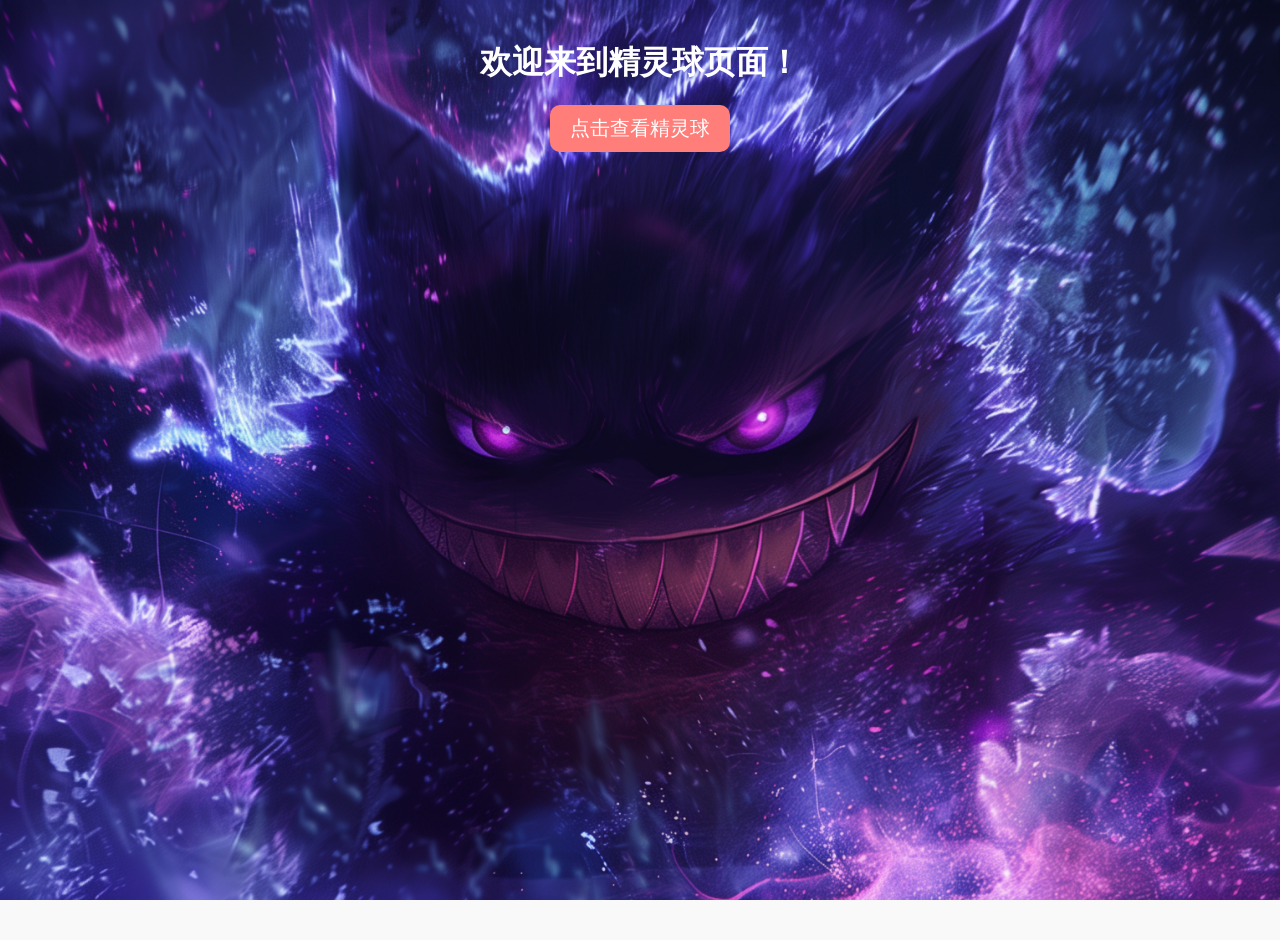
<file: pokeBall.html>
<!DOCTYPE html>
<html lang="zh-CN">
<head>
    <meta charset="UTF-8">
    <meta name="viewport" content="width=device-width, initial-scale=1.0">
    <title>精灵球</title>
    <link rel="stylesheet" href="style.css">
    <style>
        /* 页面样式 */
        body {
            background-image: url('myImages/6.png');
            background-size: cover;
            background-position: center;
            background-repeat: no-repeat;
            margin: 0;
            padding: 0;
            font-family: Arial, sans-serif;
            height: 100vh; /* 确保页面高度填满视窗 */
            overflow-y: auto; /* 允许页面上下滚动 */
        }

        .content {
            position: relative;
            z-index: 1;
            padding: 20px;
            min-height: 100%; /* 确保内容区填满页面 */
        }

        h1 {
            color: white;
            text-align: center;
            margin-bottom: 20px;
        }

        /* 按钮容器样式 */
        .button-container {
            text-align: center;
            margin-top: 20px;
        }

        .button {
            font-size: 20px;
            padding: 10px 20px;
            background-color: #FF7E79;
            color: white;
            border: none;
            border-radius: 10px;
            cursor: pointer;
        }

        .button:hover {
            background-color: #FFB6C1;
        }

        /* 精灵球图片容器样式 */
        .pokeball-container {
            display: grid;
            grid-template-columns: repeat(3, 1fr);  /* 创建3列 */
            gap: 30px;  /* 图片之间的间距 */
            margin-top: 30px;
            justify-items: center;
        }

        /* 精灵球图片样式 */
        .pokeball-card {
            position: relative;  /* 使描述框定位于图片上 */
            width: 150px;
            height: 150px;
        }

        .pokeball-container img {
            width: 100%;  /* 使图片填满卡片 */
            height: 100%;  /* 使图片填满卡片 */
            object-fit: cover;  /* 保持图片比例，填充 */
            border-radius: 50%;  /* 圆形 */
            transition: transform 0.3s ease-in-out;  /* 添加动画效果 */
        }

        .pokeball-container img:hover {
            transform: scale(1.1);  /* 鼠标悬停时放大图片 */
        }

        /* 介绍框样式 */
        .pokeball-description {
            display: none;  /* 默认不显示介绍框 */
            position: absolute;
            bottom: -50px;  /* 放置在图片下方 */
            left: 50%;
            transform: translateX(-50%);
            background-color: rgba(0, 0, 0, 0.7);
            color: white;
            padding: 15px;
            border-radius: 5px;
            width: 220px;
            text-align: center;
            font-size: 20px;  /* 调大字体大小 */
            z-index: 2;  /* 设置较高的层级，确保它显示在图片上方 */
        }

        /* 显示介绍框 */
        .pokeball-card:hover .pokeball-description {
            display: block;
        }
    </style>
</head>
<body>
    <div class="content">
        <h1>欢迎来到精灵球页面！</h1>

        <!-- 按钮容器，点击按钮弹出提示 -->
        <div class="button-container">
            <button class="button" onclick="showPokeballs()">点击查看精灵球</button>
        </div>

        <!-- 精灵球图片容器 -->
        <div class="pokeball-container" id="pokeballContainer" style="display:none;">
            <div class="pokeball-card">
                <img src="myImages/Ball/1.png" alt="精灵球">
                <div class="pokeball-description">
                    项目介绍: 宝可梦图鉴/
                    班级: 计科B20222/
                    学号: 224081245/
                    姓名: 蒲立华
                </div>
            </div>
            <div class="pokeball-card">
                <img src="myImages/Ball/2.png" alt="超级球">
                <div class="pokeball-description">比精灵球稍好点的球</div>
            </div>
            <div class="pokeball-card">
                <img src="myImages/Ball/3.png" alt="高级球">
                <div class="pokeball-description">比超级球更好的精灵球</div>
            </div>
            <div class="pokeball-card">
                <img src="myImages/Ball/4.png" alt="捕网球">
                <div class="pokeball-description">捕捉水系\虫系好用的球</div>
            </div>
            <div class="pokeball-card">
                <img src="myImages/Ball/5.png" alt="潜水球">
                <div class="pokeball-description">能提高水中精灵的捕获度的特殊的球。</div>
            </div>
            <div class="pokeball-card">
                <img src="myImages/Ball/6.png" alt="重复球">
                <div class="pokeball-description">捕捉已经捕获过的精灵宝可梦会比较好用的球</div>
            </div>
            <div class="pokeball-card">
                <img src="myImages/Ball/7.png" alt="豪华球">
                <div class="pokeball-description">或叫做“亲密球”, 捕捉后精灵的亲密度上升会变快的球</div>
            </div>
            <div class="pokeball-card">
                <img src="myImages/Ball/8.png" alt="纪念球">
                <div class="pokeball-description">或叫做“珍惜球”, 某些版本买10个普通精灵球赠送一个的珍惜球，但捕捉率跟普通精灵球一样</div>
            </div>
            <div class="pokeball-card">
                <img src="myImages/Ball/9.png" alt="快速球">
                <div class="pokeball-description">战斗开始时就马上扔出去，会提高捕获度的特别的精灵球</div>
            </div>
            <div class="pokeball-card">
                <img src="myImages/Ball/10.png" alt="计时球">
                <div class="pokeball-description">回合数越长越容易捕获的球捕获度随时间变化</div>
            </div>
            <div class="pokeball-card">
                <img src="myImages/Ball/11.png" alt="速度球">
                <div class="pokeball-description">以“白色板栗”为材料, 提升战斗中易于逃跑的精灵的捕获度至×4</div>
            </div>
            <div class="pokeball-card">
                <img src="myImages/Ball/12.png" alt="掌门球">
                <div class="pokeball-description">又称大师球,投掷必定捕获（与人对战除外）!</div>
            </div>
        </div>
    </div>

    <script>
        // JavaScript函数：显示精灵球图片
        function showPokeballs() {
            const pokeballContainer = document.getElementById("pokeballContainer");
            pokeballContainer.style.display = "grid";  // 显示精灵球图片容器
        }
    </script>
</body>
</html>
</file>
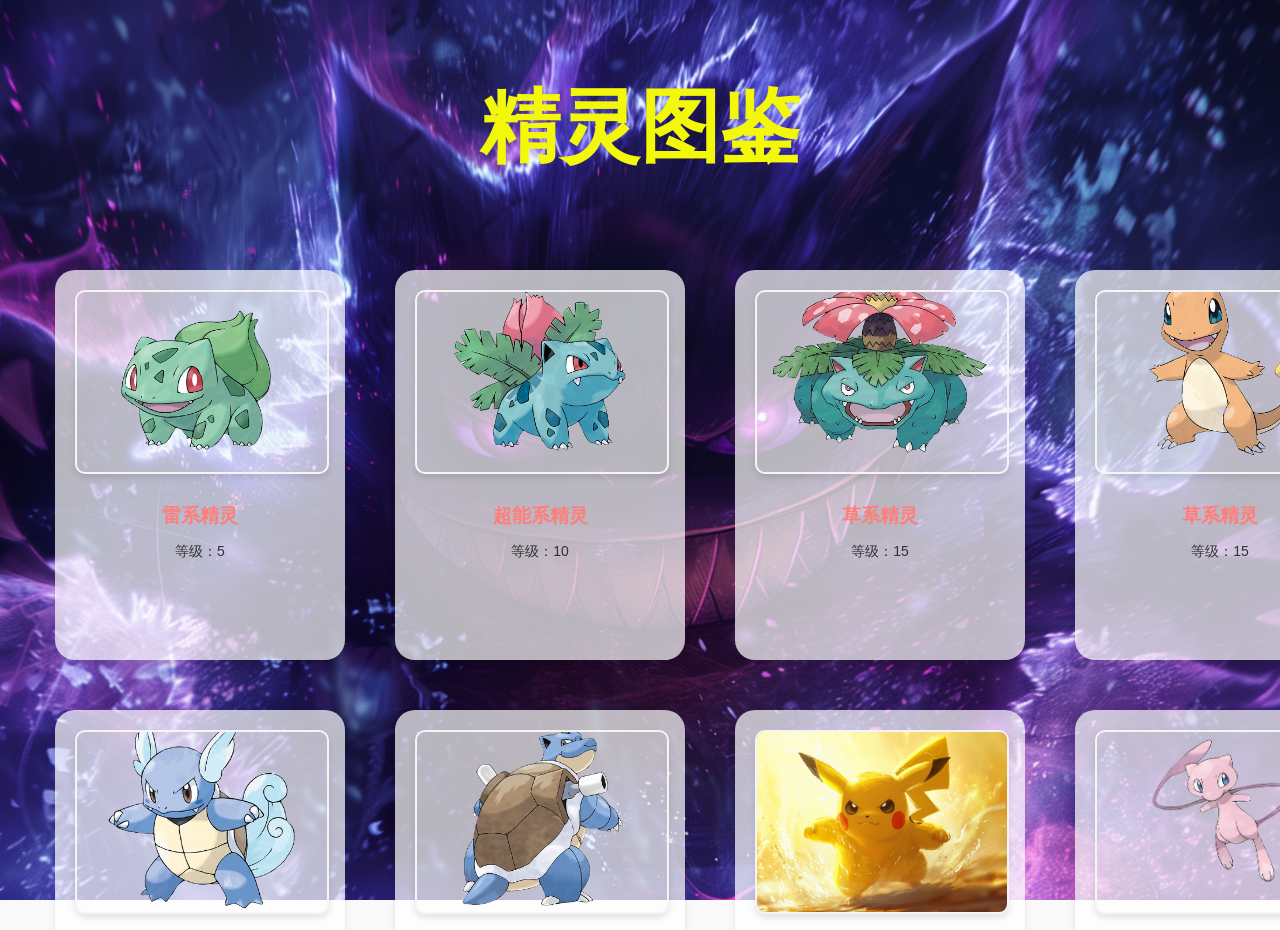
<file: pokeMon.html>
<!DOCTYPE html>
<html lang="zh-CN">
<head>
    <meta charset="UTF-8">
    <meta name="viewport" content="width=device-width, initial-scale=1.0">
    <title>精灵</title>
    <link rel="stylesheet" href="style.css">
    <style>
        /* 页面样式 */
        body {
            background-image: url('myImages/6.png');  /* 背景图片 */
            background-size: cover;  /* 背景图片覆盖整个页面 */
            background-position: center;  /* 背景居中 */
            background-repeat: no-repeat;  /* 背景不重复 */
            margin: 0;  /* 去掉页面边距 */
            padding: 0;  /* 去掉页面内边距 */
            font-family: Arial, sans-serif;  /* 设置字体 */
            height: 100vh;  /* 设置页面高度为视口高度 */
        }

        .content {
            position: relative;
            z-index: 1;
            padding: 20px;
            height: 100%;  /* 使内容区域充满屏幕 */
            overflow-y: scroll; /* 使内容区域可以垂直滚动 */
            padding-bottom: 10px; /* 给底部留一些空白，防止滚动条遮挡 */
        }

        h1 {
           
            color: rgb(243, 247, 8);  /* 设置标题颜色为白色 */
            text-align: center;  /* 标题居中 */
            font-size: 80px;  /* 设置标题字体大小 */
        }

        /* 精灵卡片容器样式 */
        .pokemon-container {
            display: grid;  /* 使用grid布局 */
            justify-content: space-around;  /* 横向分布卡片 */
            flex-wrap: wrap;  /* 允许卡片换行 */
            margin-top: 20px;  /* 顶部外边距 */
        }

        /* 每个精灵卡片的样式 */
        .pokemon-card {
            width: 250px;  /* 卡片宽度增大 */
            height: 350px;  /* 卡片高度增大 */
            background-color: rgba(255, 255, 255, 0.7);  /* 背景色为半透明白色 */
            border-radius: 20px;  /* 卡片圆角 */
            padding: 20px;  /* 内边距 */
            text-align: center;  /* 文字居中 */
            margin: 15px;  /* 卡片间距增大 */
        }

        /* 精灵卡片中的图片样式 */
        .pokemon-card img {
            width: 100%;  /* 图片宽度占满卡片 */
            height: 180px;  /* 增大图片高度 */
            object-fit: cover;  /* 保持图片比例且填充 */
            border-radius: 10px;  /* 圆角 */
        }

        /* 精灵卡片标题样式 */
        .pokemon-card h3 {
            margin-top: 15px;  /* 标题与图片之间的间距 */
            color: #FF7E79;  /* 设置标题颜色 */
        }

        /* 精灵卡片中的文本样式 */
        .pokemon-card p {
            color: #333;  /* 设置文本颜色 */
        }
    </style>
</head>
<body>
    <div class="content">
        <h1>精灵图鉴</h1>

        <!-- 精灵卡片容器 -->
        <div class="pokemon-container">
            <!-- 单个精灵卡片 -->
            <div class="pokemon-card">
                <img src="myImages/Pokemon/1.png" alt="皮卡丘">  <!-- 精灵图片 -->
                <h3>雷系精灵</h3>  <!-- 精灵名称 -->
                <p>等级：5</p>  <!-- 精灵等级 -->
            </div>

            <!-- 其他精灵卡片 -->
            <div class="pokemon-card">
                <img src="myImages/Pokemon/2.png" alt="梦幻">
                <h3>超能系精灵</h3>
                <p>等级：10</p>
            </div>
            <div class="pokemon-card">
                <img src="myImages/Pokemon/3.png" alt="精灵3">
                <h3>草系精灵</h3>
                <p>等级：15</p>
            </div>
            <div class="pokemon-card">
                <img src="myImages/Pokemon/4.png" alt="精灵3">
                <h3>草系精灵</h3>
                <p>等级：15</p>
            </div>
            <div class="pokemon-card">
                <img src="myImages/Pokemon/5.png" alt="精灵3">
                <h3>草系精灵</h3>
                <p>等级：15</p>
            </div>
            <div class="pokemon-card">
                <img src="myImages/Pokemon/6.png" alt="精灵3">
                <h3>草系精灵</h3>
                <p>等级：15</p>
            </div>
            <div class="pokemon-card">
                <img src="myImages/Pokemon/7.png" alt="精灵3">
                <h3>草系精灵</h3>
                <p>等级：15</p>
            </div>
            <div class="pokemon-card">
                <img src="myImages/Pokemon/8.png" alt="精灵3">
                <h3>草系精灵</h3>
                <p>等级：15</p>
            </div>
            <div class="pokemon-card">
                <img src="myImages/Pokemon/9.png" alt="精灵3">
                <h3>草系精灵</h3>
                <p>等级：15</p>
            </div>
            <div class="pokemon-card">
                <img src="myImages/Pokemon/10.png" alt="精灵3">
                <h3>草系精灵</h3>
                <p>等级：15</p>
            </div>

            <div class="pokemon-card">
                <img src="myImages/Pokemon/11.png" alt="精灵3">
                <h3>草系精灵</h3>
                <p>等级：15</p>
            </div>
            
        </div>

        <!-- 动态生成的精灵卡片内容 -->
        <main id="pokemonContainer">
            <!-- 动态生成内容 -->
        </main>

    </div>    

</body>
</html>
</file>
<file: style.css>
/* 页面整体样式 */
body {
    margin: 0;
    font-family: 'Arial', sans-serif;
    background-color: #f9f9f9; /* 更亮的背景色 */
    color: #333;
    box-sizing: border-box; /* 设置盒模型为边框盒 */
}

/* 容器样式 */
.container {
    max-width: 1200px;
    margin: 0 auto;
    padding: 20px;
}

/* 标题和搜索框 */
header {
    text-align: center;
    margin-bottom: 30px; /* 更大的底部间距 */
    display: flex;
    flex-direction: column;
    align-items: center;    
}

header h1 {
    font-size: 2.5em;
    color: #ff414d;
    margin-bottom: 10px;
    display: flex;
    align-items: center;
    gap: 10px; /* 图标与文字之间的间距 */
}

header h1 img {
    width: 60px;
    height: 60px;
}

header input {
    width: 80%;
    max-width: 400px;
    padding: 10px;
    font-size: 1em;
    border: 2px solid #ccc;
    border-radius: 8px;
    outline: none;
    transition: border-color 0.2s, box-shadow 0.2s;
}

header input:focus {
    border-color: #ff414d;
    box-shadow: 0 0 5px rgba(255, 65, 77, 0.5);
}

/* 宝可梦容器 */
.pokemon-container {
    display: grid;
    grid-template-columns: repeat(7, 1fr); /* 每行显示7列 */
    gap: 20px; /* 设置卡片之间的间距 */
    justify-items: center; /* 水平居中对齐每个卡片 */
    padding: 20px; /* 为容器添加内边距 */
}

/* 宝可梦卡片 */
.pokemon-card {
    background-color: white;
    border-radius: 8px;
    box-shadow: 0 4px 6px rgba(0, 0, 0, 0.1);
    text-align: center;
    padding: 20px;
    transition: transform 0.3s, box-shadow 0.3s;
    cursor: pointer;
    width: auto; /* 固定宽度，确保卡片宽度适合网格布局 */
}

.pokemon-card:hover {
    transform: translateY(-5px);
}

.pokemon-card img {
    width: 120px;
    height: 120px;
    object-fit: contain;
    margin-bottom: 10px;
    box-shadow: 0 4px 6px rgba(0, 0, 0, 0.1);
    border: 2px solid #f5f5f5;
    border-radius: 50%;
    transition: border-color 0.3s;
}

.pokemon-card img:hover {
    border-color: #ff414d;
}

.pokemon-card h3 {
    font-size: 1.2em;
    margin: 5px 0;
    color: #555;
}

.pokemon-card p {
    font-size: 14px;
    color: #777;
}

/* 响应式调整 */
@media (max-width: 1024px) {
    .pokemon-container {
        grid-template-columns: repeat(5, 1fr); /* 屏幕较小，调整为5列 */
    }
}

@media (max-width: 768px) {
    .pokemon-container {
        grid-template-columns: repeat(4, 1fr); /* 更小屏幕，调整为4列 */
    }
}

@media (max-width: 480px) {
    .pokemon-container {
        grid-template-columns: repeat(3, 1fr); /* 极小屏幕，调整为3列 */
    }
}
</file>
